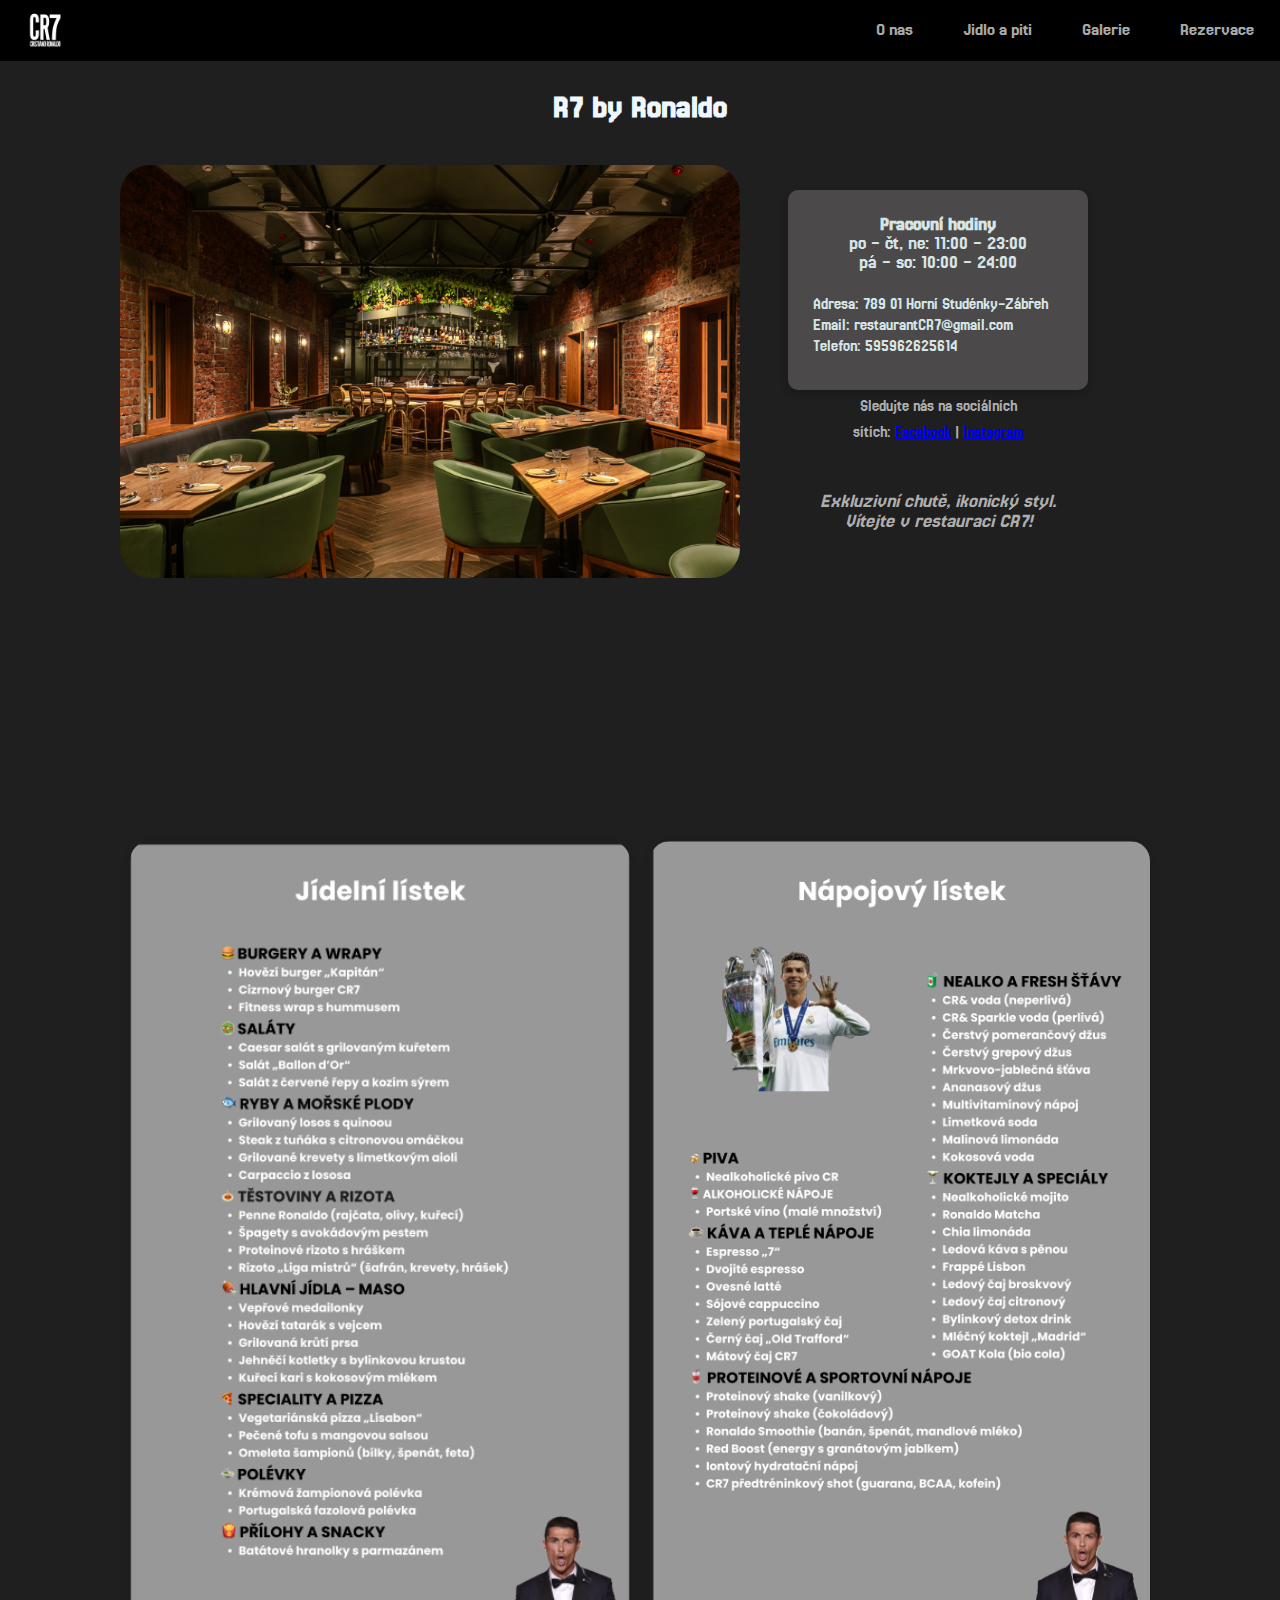
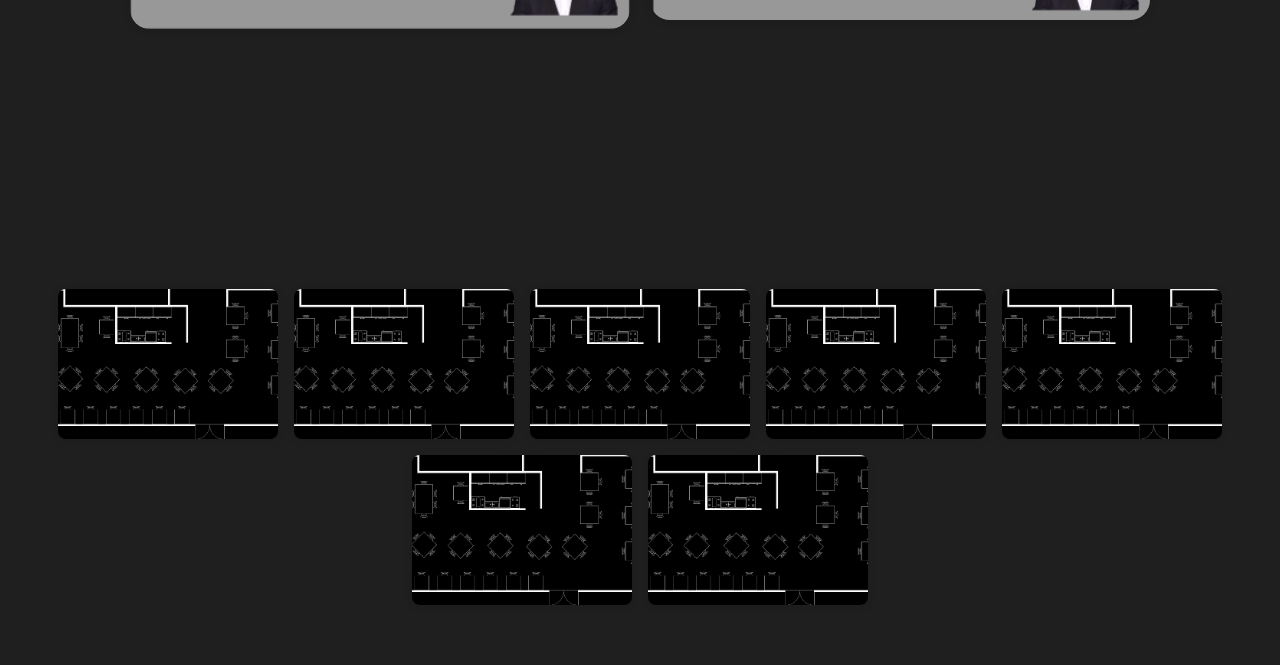
<file: public/index.html>
<!DOCTYPE html>
<html>
    <head>
       <title> Restaurace CR7 </title>  
       <link rel="stylesheet" href="index.css">
       <link rel="preconnect" href="https://fonts.googleapis.com">
       <link rel="preconnect" href="https://fonts.gstatic.com" crossorigin>
       <link href="https://fonts.googleapis.com/css2?family=Jersey+25&display=swap" rel="stylesheet">  
       <script  src="index.js"></script>   

        
    </head>
    <body>
<div class="navbar"> 
    <img src="Sprites/cr7.png" alt="Logo"  width="50" onclick="window.location.href='index.html'" id="logo">
    <button onclick="showSelection('oNas')">O nas</button>
    <button onclick="showSelection('menicka')">Jidlo a piti</button>
    <button onclick="showSelection('galerie')">Galerie</button>
    <button onclick="window.location.href='rezervace.html'">Rezervace</button>
</div>
    <h1 id="nazev">R7 by Ronaldo</h1>
<section id="oNas">
    <div class="oNas">
        
        <img src="Sprites/Vnitrek1.webp" alt="">
       
         <div class="info-panel">
            <div class="form-row">
              <label style="text-align: center; font-size: larger;">
                <strong>Pracovní hodiny</strong><br>
                po - čt, ne: 11:00 - 23:00<br>
                pá - so: 10:00 - 24:00 <br>
            <br>
            </label>
              <label style="text-align: left; font-size: medium;">Adresa: 789 01 Horní Studénky-Zábřeh</label>
              <label style="text-align: left; font-size: medium;">Email: restaurantCR7@gmail.com </label>
              <label style="text-align: left; font-size: medium;">Telefon: 595962625614</label>
          
              
              <div class="additional-info">
                  <p id="site" style="text-align: center; font-size: medium;">
                      Sledujte nás na sociálních sítích: 
                      <a href="https://facebook.com" target="_blank">Facebook</a> | 
                      <a href="https://instagram.com" target="_blank">Instagram</a>
                  </p>
              </div>
              <label id="deviz">Exkluzivní chutě, ikonický styl. Vítejte v restauraci CR7!</label>
   
         </div>

    
        </div>

    </div>
</section>



<section id="menicka">   
<div id="menicka">
    <img src="Sprites/jidelak.png" alt="">
    <img src="Sprites/napojak.png" alt="">
</div>
</section>

<section id="galerie">
<div id="galerie">
    <img src="Sprites/vnitrek.png" alt="Galerie 1">
    <img src="Sprites/vnitrek.png" alt="Galerie 2">
    <img src="Sprites/vnitrek.png" alt="Galerie 3">
    <img src="Sprites/vnitrek.png" alt="Galerie 4">
    <img src="Sprites/vnitrek.png" alt="Galerie 5">
    <img src="Sprites/vnitrek.png" alt="Galerie 6">
    <img src="Sprites/vnitrek.png" alt="Galerie 7">
</div>
</section>

</div>
</body>
</html>
</file>
<file: public/index.css>
/*Navigation bar*/
body {
  margin: 0;
  font-family: "Jersey 25";
  padding-top: 70px; /* výška navigační lišty + mezera */
  background-color:#1f1f1f;
}
#logo{
  cursor: pointer;
  width: 50px; /* Nastavení šířky loga */
  height: auto; /* Zachování poměru stran */
  margin-right: auto;
}
#admin{
  cursor: pointer;
  width: 35px; /* Nastavení šířky loga */
  height: 35px; /* Zachování poměru stran */
  padding-top: 5px;
}
#confirm{
  width: 35px; /* Nastavení šířky loga */
  height: 35px; /* Zachování poměru stran */
  padding-top: 5px;
  padding-right: 10px;
  visibility: hidden;                                               /*TADY VIZIBLE PRO OBRAZEK PODTVRIT NA NAVIGATION BAR*/
}
.navbar {
  display: flex;
  justify-content: flex-end;
  background-color: black;
  padding: 10px 20px;
  position: fixed;  /* Udržuje navigaci na vrcholu při skrolování */
  top: 0;
  width: 98%;  /* Zajistí, že navigační lišta bude mít šířku celé stránky */
  z-index: 1000;  /* Zajistí, že lišta bude vždy nad ostatním obsahem */
}

.navbar button {
  background-color: transparent;
  color: darkgray;
  font-family: "Jersey 25";
  border: none;
  padding: 10px 20px;
  margin-left: 10px;
  cursor: pointer;
  font-size: 18px;
}

.navbar button:hover {
  color: white;
}


.jersey-25-regular {
  font-family: "Jersey 25", sans-serif;
  font-weight: 400;
  font-style: normal;
}

/*====================================================Body========================================*/
#nazev{
text-align: center; /*zarovnani na stred*/
  color: aliceblue;
  font-family: "Jersey 25";
}

.oNas {
  align-items: center; /* Vertikální zarovnání na střed */
  justify-content: flex-start; /* Zarovnání na začátek */
  gap: 35px; /* Mezera mezi obrázkem a textem */
  padding: 20px; 
  border-radius: 10px;

}

.oNas img {
  width: 620px; /* Velikost obrázku */
  height: auto; /* Zachování poměru stran */
  border-radius: 30px; /* Zaoblení rohů obrázku */
  transform: translateX(100px); /* Posunutí obrázku doprava o 20px */
}

.oNas {
  flex: 0; /* Text zabere zbytek dostupného prostoru */
}

.oNas p {
  font-size: 20px;
  color:rgba(178, 178, 178, 0.995);
  padding: 30px;
  line-height: 1.6;
}
  /*=============================Info panel===================================*/
  
  .form-row {
    position:absolute;
    background-color: rgb(75, 73, 73);
    border-color: 2px  #1f1f1f;
    color: #d6e5e5;
    padding: 25px;
    margin: 20px;
    border-radius: 10px;
    height: 150px;
    width: 250px;
    box-shadow: 0 4px 8px rgba(0, 0, 0, 0.2);
    font-family:"Jersey 25";
    top: 170px;
    left: 60%;
    margin-bottom: 15px;
  }
  
  .info-panel label {
    display: block;
    color: #d6e5e5;
    text-align: center;
    margin-bottom: 5px;
  }
  #deviz {
    text-align: center;
    font-size: 20px;
    color: rgba(178, 178, 178, 0.995);
    font-style: italic;
}

#site {
    text-align: center;
    font-size: medium;
    margin-top: 10px; /* Mezera nad textem */
  }

label{
  color: #d6e5e5;
  font-family: "Jersey 25";
  font-size: 20px;
}

#menicka {
    display: flex;
    justify-content: center;
    align-items: flex-start;
    gap: 20px; /* mezera mezi obrázky */
    margin-top: 20px;
    padding-top: 100px; /* mezera nad obrázky */
}

#menicka img {
    width: 500px;   /* nastav požadovanou šířku */
    height: auto;  /* nastav požadovanou výšku */
    object-fit: cover; /* obrázek se ořízne, ale zachová rozměr */
    border-radius: 20px; /* volitelné, zaoblení rohů */
    box-shadow: 0 2px 8px rgba(0,0,0,0.1); /* volitelné, stín */
}
#galerie {
  padding-top: 100px; /* mezera nad obrázky */
    display: flex;
    flex-wrap: wrap;
    gap: 16px;
    justify-content: center;
    margin: 30px 0;
}

#galerie img {
    width: 220px;
    height: 150px;
    object-fit: cover;
    border-radius: 8px;
    box-shadow: 0 2px 8px rgba(0,0,0,0.1);
}
</file>
